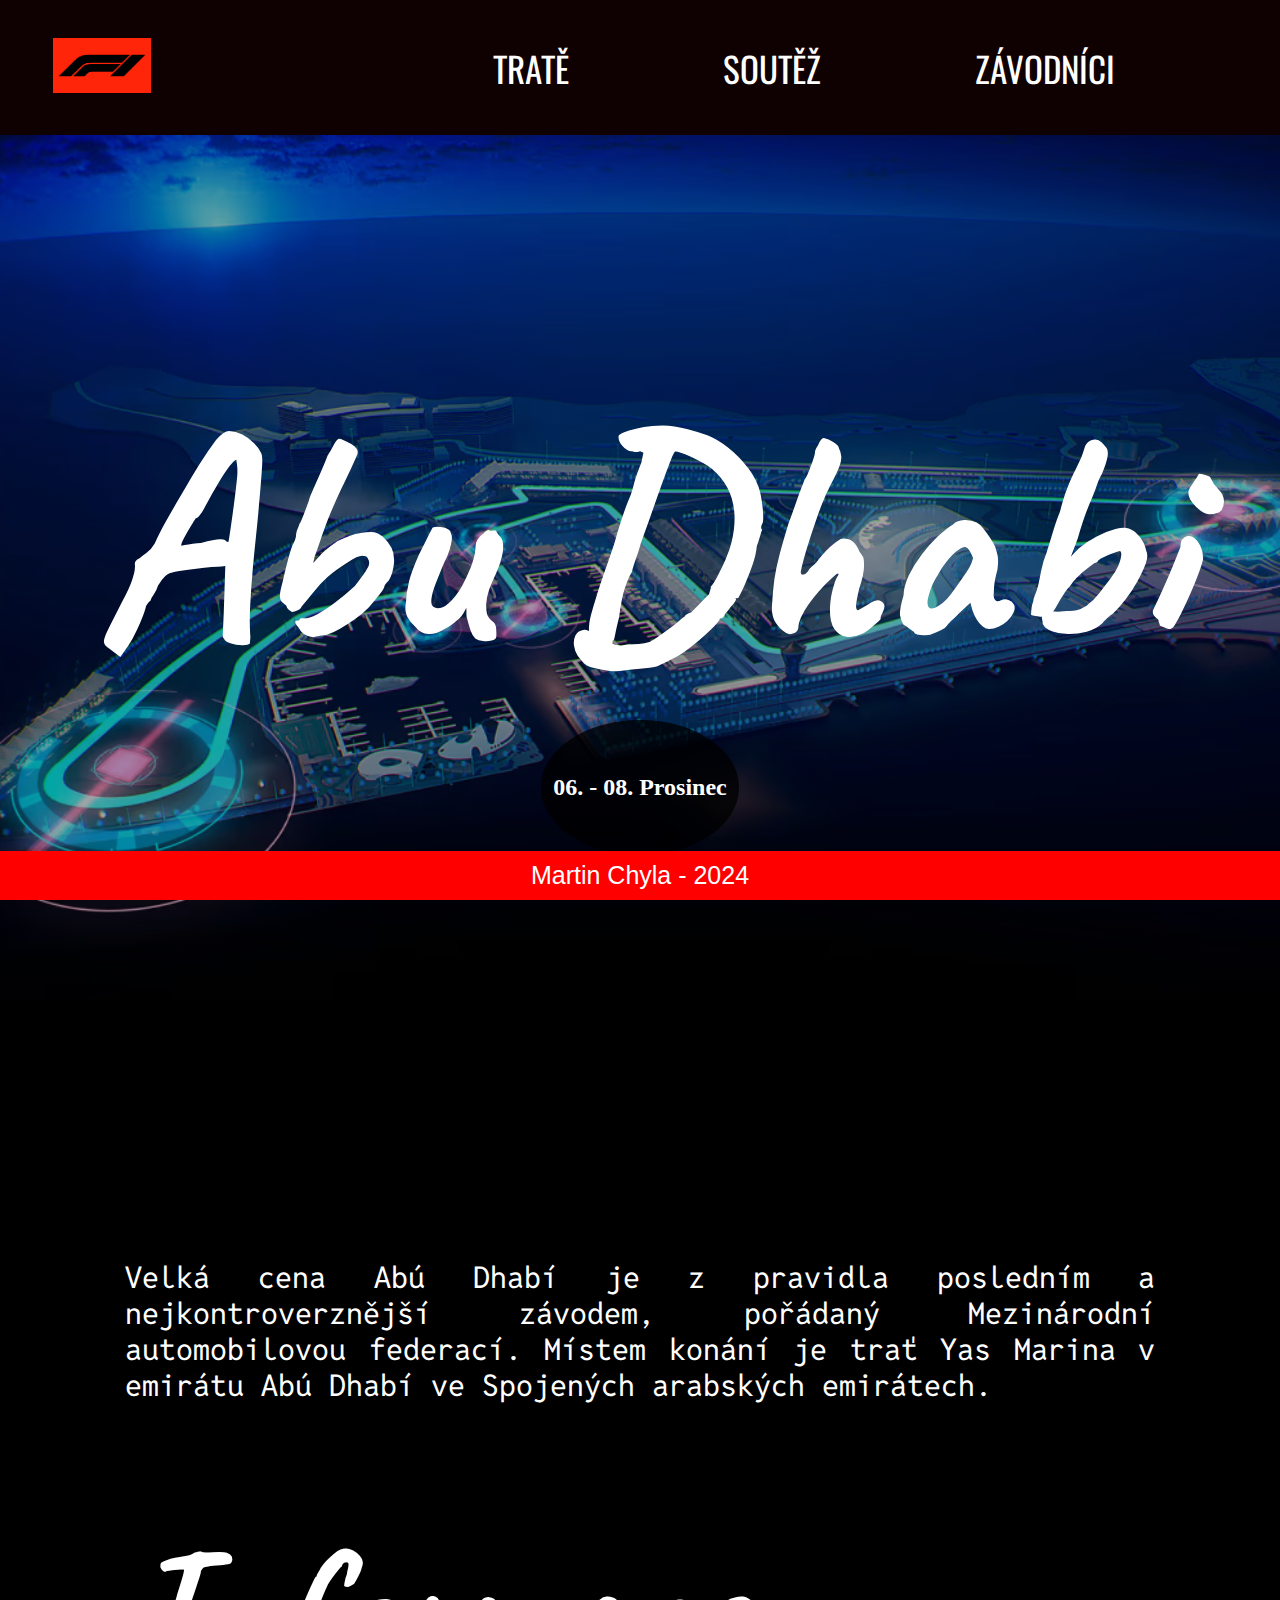
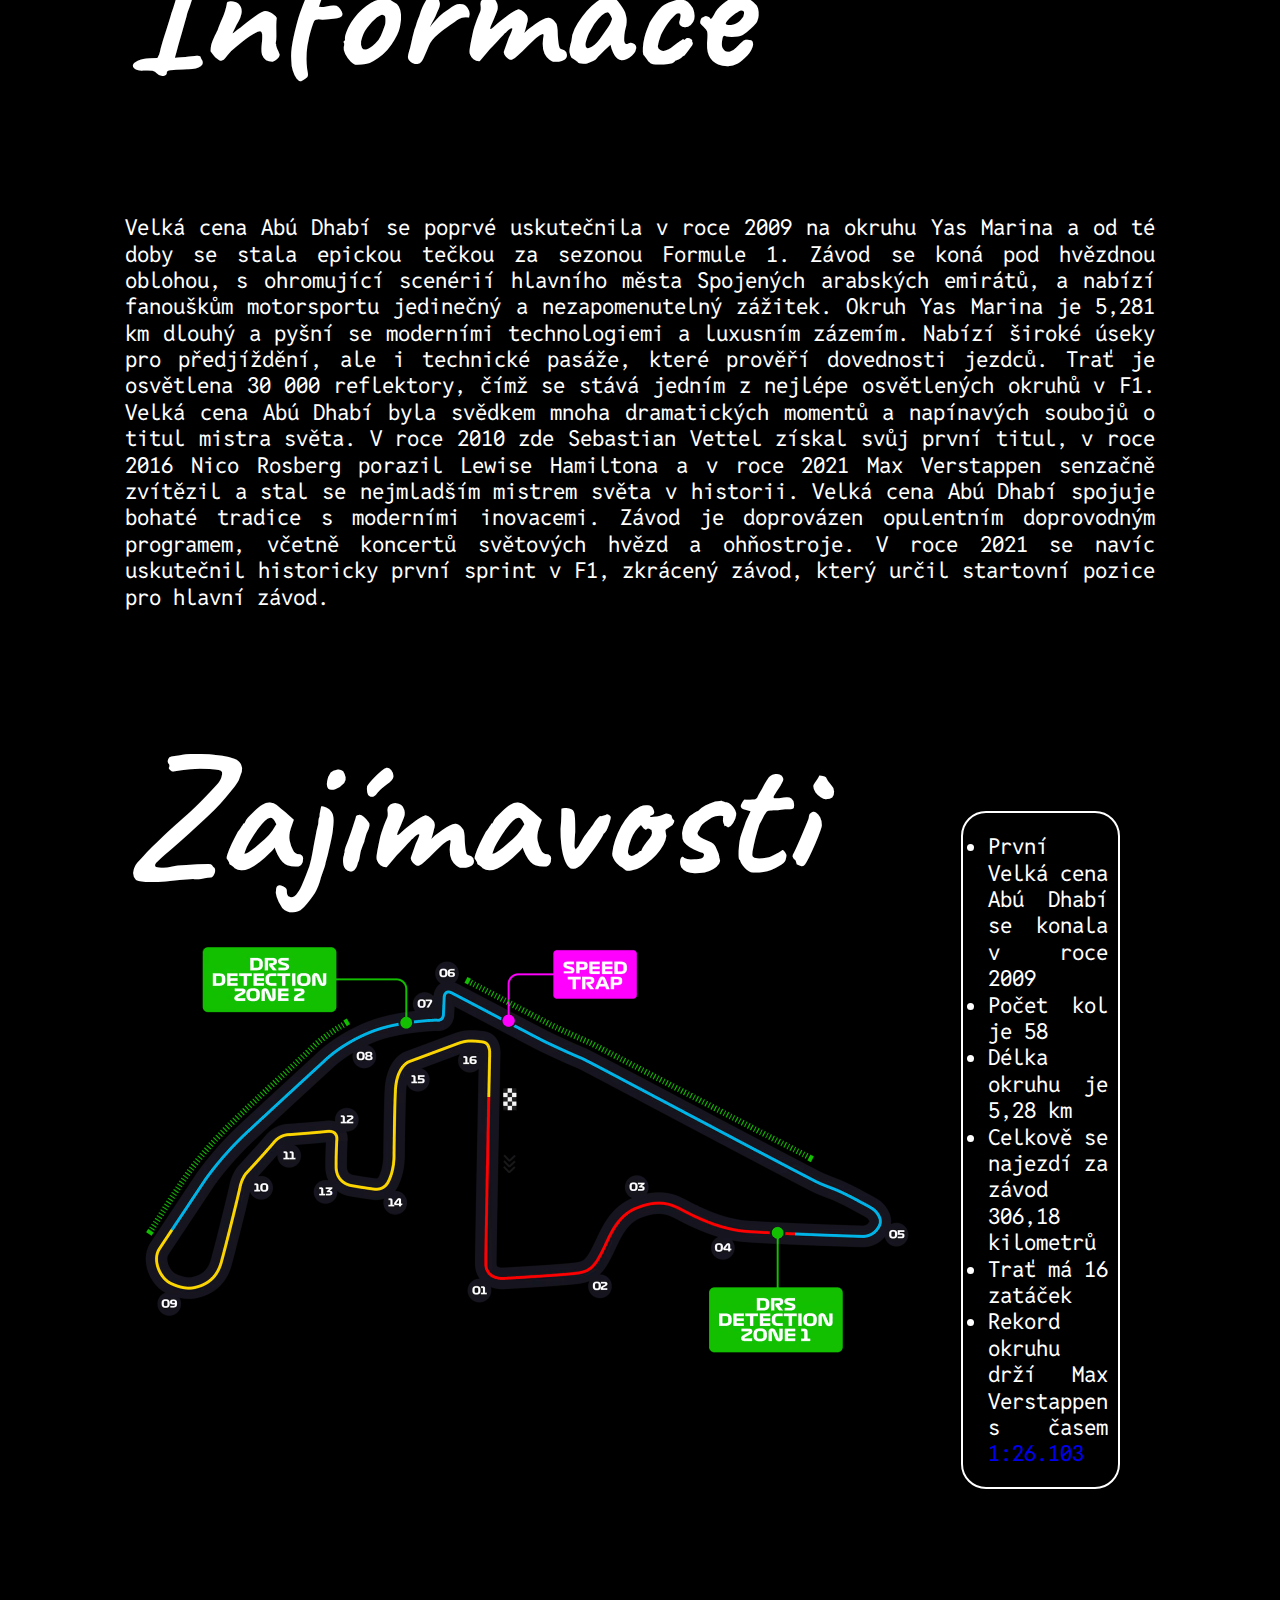
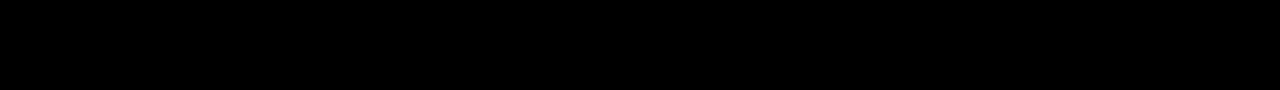
<file: chila/common/abudhabi/abu.html>
<!DOCTYPE html>
<html lang="cs">
    <head>
        <meta charset="UTF-8">
        <title>Abú Dhabí</title>
        <link rel="icon" type="image/x-icon" href="../../img/f1final.png">
        <link rel="stylesheet" href="../../css/style.css">
        <link rel="stylesheet" href="../../css/style-pro-trate.css">
        <link rel="stylesheet" href="./css/style-abu.css">
        <link rel="preconnect" href="https://fonts.googleapis.com">
        <link rel="preconnect" href="https://fonts.gstatic.com" crossorigin>
        <link href="https://fonts.googleapis.com/css2?family=Barlow+Condensed:ital,wght@0,100;0,200;0,300;0,400;0,500;0,600;0,700;0,800;0,900;1,100;1,200;1,300;1,400;1,500;1,600;1,700;1,800;1,900&family=Caveat:wght@700&family=Oswald:wght@700&family=Reddit+Mono:wght@200..900&display=swap" rel="stylesheet">
    </head>

    <body>
        <nav class="navbar">
            <div class="navdiv">
                <div class="logo">
                    <a href="../../index.html"><img src="../../img/f1final.png" alt="Formula 1 logo" class="logo"></a>
                </div>

                <ul>
                    <li><a href="../../common/trate/trate.html">Tratě</a></li>
                    <li><a href="../../common/soutez/soutez.html">Soutěž</a></li>
                    <li><a href="../../common/zavodnici/zavodnici.html">Závodníci</a></li>
                </ul>
            </div>
        </nav>



        <div class="sekce">
            <div class="fotka">
                <h1>Abu Dhabi</h1>
                <div class="kolco">
                    <div class="kolcoText">
                        <h2>06. - 08. Prosinec</h2>
                    </div>
                </div>
            </div>
        </div>  

        <div class="sekce1">
            <div class="texty">
                <blockquote>Velká cena Abú Dhabí je z pravidla posledním a nejkontroverznější závodem, pořádaný Mezinárodní automobilovou federací. Místem konání je trať Yas Marina v emirátu Abú Dhabí ve Spojených arabských emirátech.</blockquote>
                <h1>Informace</h1>
                <p>Velká cena Abú Dhabí se poprvé uskutečnila v roce 2009 na okruhu Yas Marina a od té doby se stala epickou tečkou za sezonou Formule 1. Závod se koná pod hvězdnou oblohou, s ohromující scenérií hlavního města Spojených arabských emirátů, a nabízí fanouškům motorsportu jedinečný a nezapomenutelný zážitek. Okruh Yas Marina je 5,281 km dlouhý a pyšní se moderními technologiemi a luxusním zázemím. Nabízí široké úseky pro předjíždění, ale i technické pasáže, které prověří dovednosti jezdců. Trať je osvětlena 30 000 reflektory, čímž se stává jedním z nejlépe osvětlených okruhů v F1. Velká cena Abú Dhabí byla svědkem mnoha dramatických momentů a napínavých soubojů o titul mistra světa. V roce 2010 zde Sebastian Vettel získal svůj první titul, v roce 2016 Nico Rosberg porazil Lewise Hamiltona a v roce 2021 Max Verstappen senzačně zvítězil a stal se nejmladším mistrem světa v historii. Velká cena Abú Dhabí spojuje bohaté tradice s moderními inovacemi. Závod je doprovázen opulentním doprovodným programem, včetně koncertů světových hvězd a ohňostroje. V roce 2021 se navíc uskutečnil historicky první sprint v F1, zkrácený závod, který určil startovní pozice pro hlavní závod.</p>
            </div>

            <div class="zajimavosti">
                <h1>Zajímavosti</h1>
                <div class="zajimavost">
                    <img src="./img/image.png" alt="Trať">
                    <ul>
                        <li>První Velká cena Abú Dhabí se konala v roce 2009</li>
                        <li>Počet kol je 58</li>
                        <li>Délka okruhu je 5,28 km</li>
                        <li>Celkově se najezdí za závod 306,18 kilometrů</li>
                        <li>Trať má 16 zatáček</li>
                        <li>Rekord okruhu drží Max Verstappen s časem <a href="https://www.formula1.com/en/video/onboard-max-verstappens-2023-pirelli-pole-position-award-lap-at-the-abu-dhabi-grand-prix.1783554852706532405">1:26.103</a></li>
                    </ul>
                </div>
            </div>
        </div>

        <footer>
            <p>Martin Chyla - 2024</p>
        </footer>

    </body>
</html>
</file>
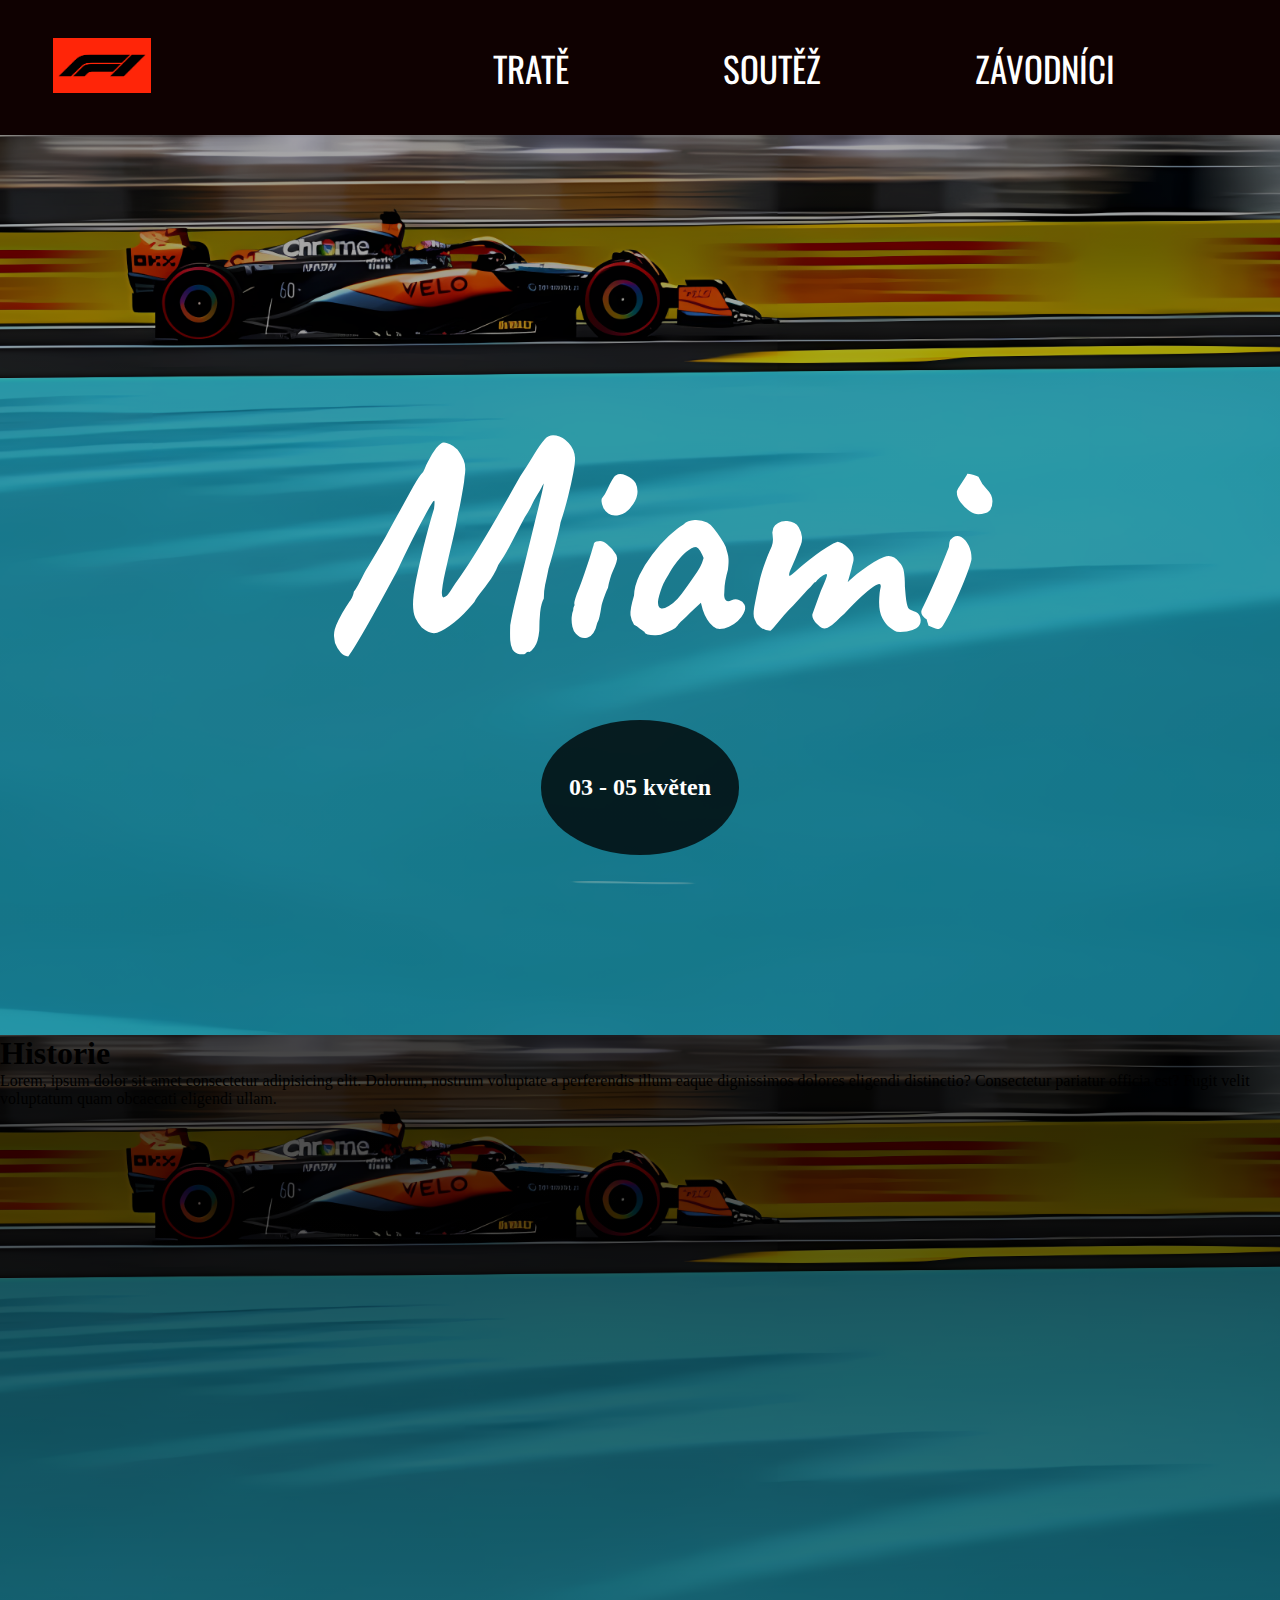
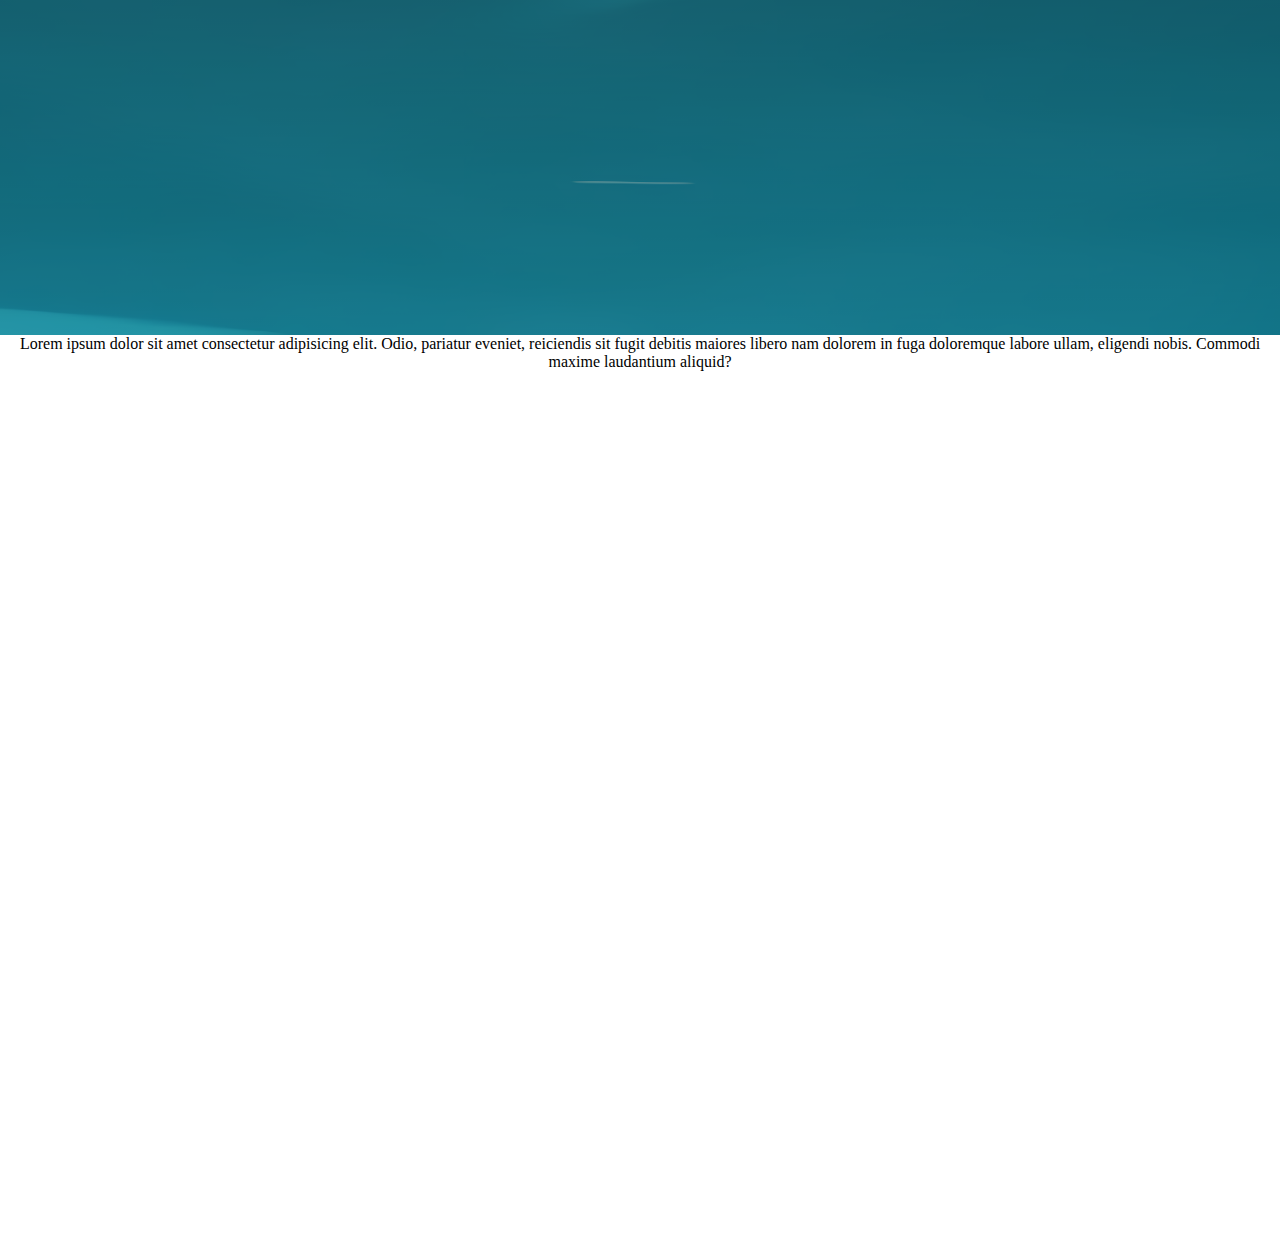
<file: chila/common/Miami/miami.html>
<!DOCTYPE html>
<html lang="cs">
    <head>
        <meta charset="UTF-8">
        <title>Miami</title>
        <link rel="stylesheet" href="/chila/css/style.css">
        <link rel="stylesheet" href="./css/style-miami.css">
        <link rel="preconnect" href="https://fonts.googleapis.com">
        <link rel="preconnect" href="https://fonts.gstatic.com" crossorigin>
        <link href="https://fonts.googleapis.com/css2?family=Barlow+Condensed:ital,wght@0,100;0,200;0,300;0,400;0,500;0,600;0,700;0,800;0,900;1,100;1,200;1,300;1,400;1,500;1,600;1,700;1,800;1,900&family=Caveat:wght@400..700&family=Oswald:wght@700&display=swap" rel="stylesheet">
    </head>

    <body>
        <nav class="navbar">
            <div class="navdiv">
                <div class="logo">
                    <a href="/chila/index.html"><img src="/chila/img/f1final.png" alt="Formula 1 logo" class="logo"></a>
                </div>

                <ul>
                    <li><a href="/chila/common/trate/trate.html">Tratě</a></li>
                    <li><a href="Soutěž">Soutěž</a></li>
                    <li><a href="Závodníci">Závodníci</a></li>
                </ul>
            </div>
        </nav>



        <div class="sekce">
            <div class="fotka">
                <h1>Miami</h1>
                <div class="kolco">
                    <div class="kolcoText">
                        <h2>03 - 05 květen</h2>
                    </div>
                </div>
            </div>
        </div>  

        <div class="sekce1">
            <h1 class="zobrazeni">Historie</h1>
            <p>Lorem, ipsum dolor sit amet consectetur adipisicing elit. Dolorum, nostrum voluptate a perferendis illum eaque dignissimos dolores eligendi distinctio? Consectetur pariatur officia est? Fugit velit voluptatum quam obcaecati eligendi ullam.</p>
        </div>

        <div class="sekce 2">
            <p>Lorem ipsum dolor sit amet consectetur adipisicing elit. Odio, pariatur eveniet, reiciendis sit fugit debitis maiores libero nam dolorem in fuga doloremque labore ullam, eligendi nobis. Commodi maxime laudantium aliquid?</p>
        </div>
    

    </body>
</html>
</file>
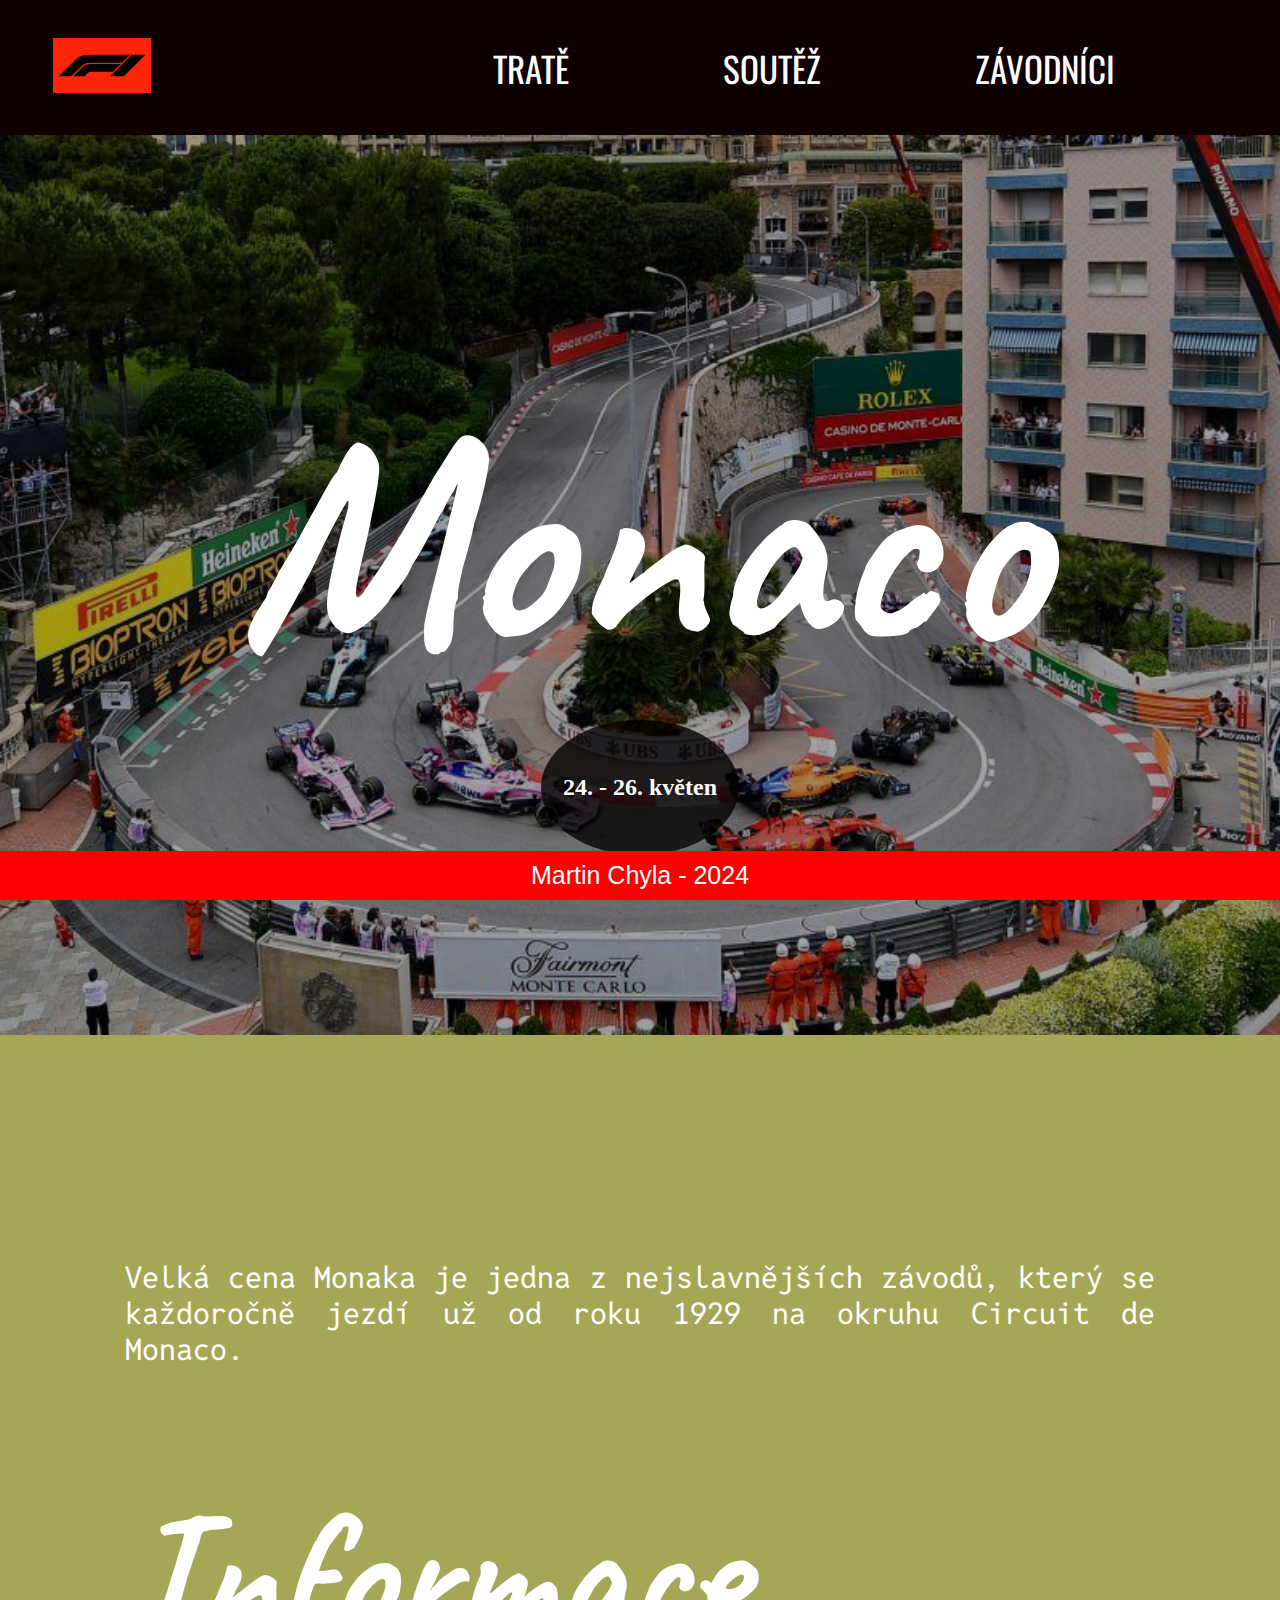
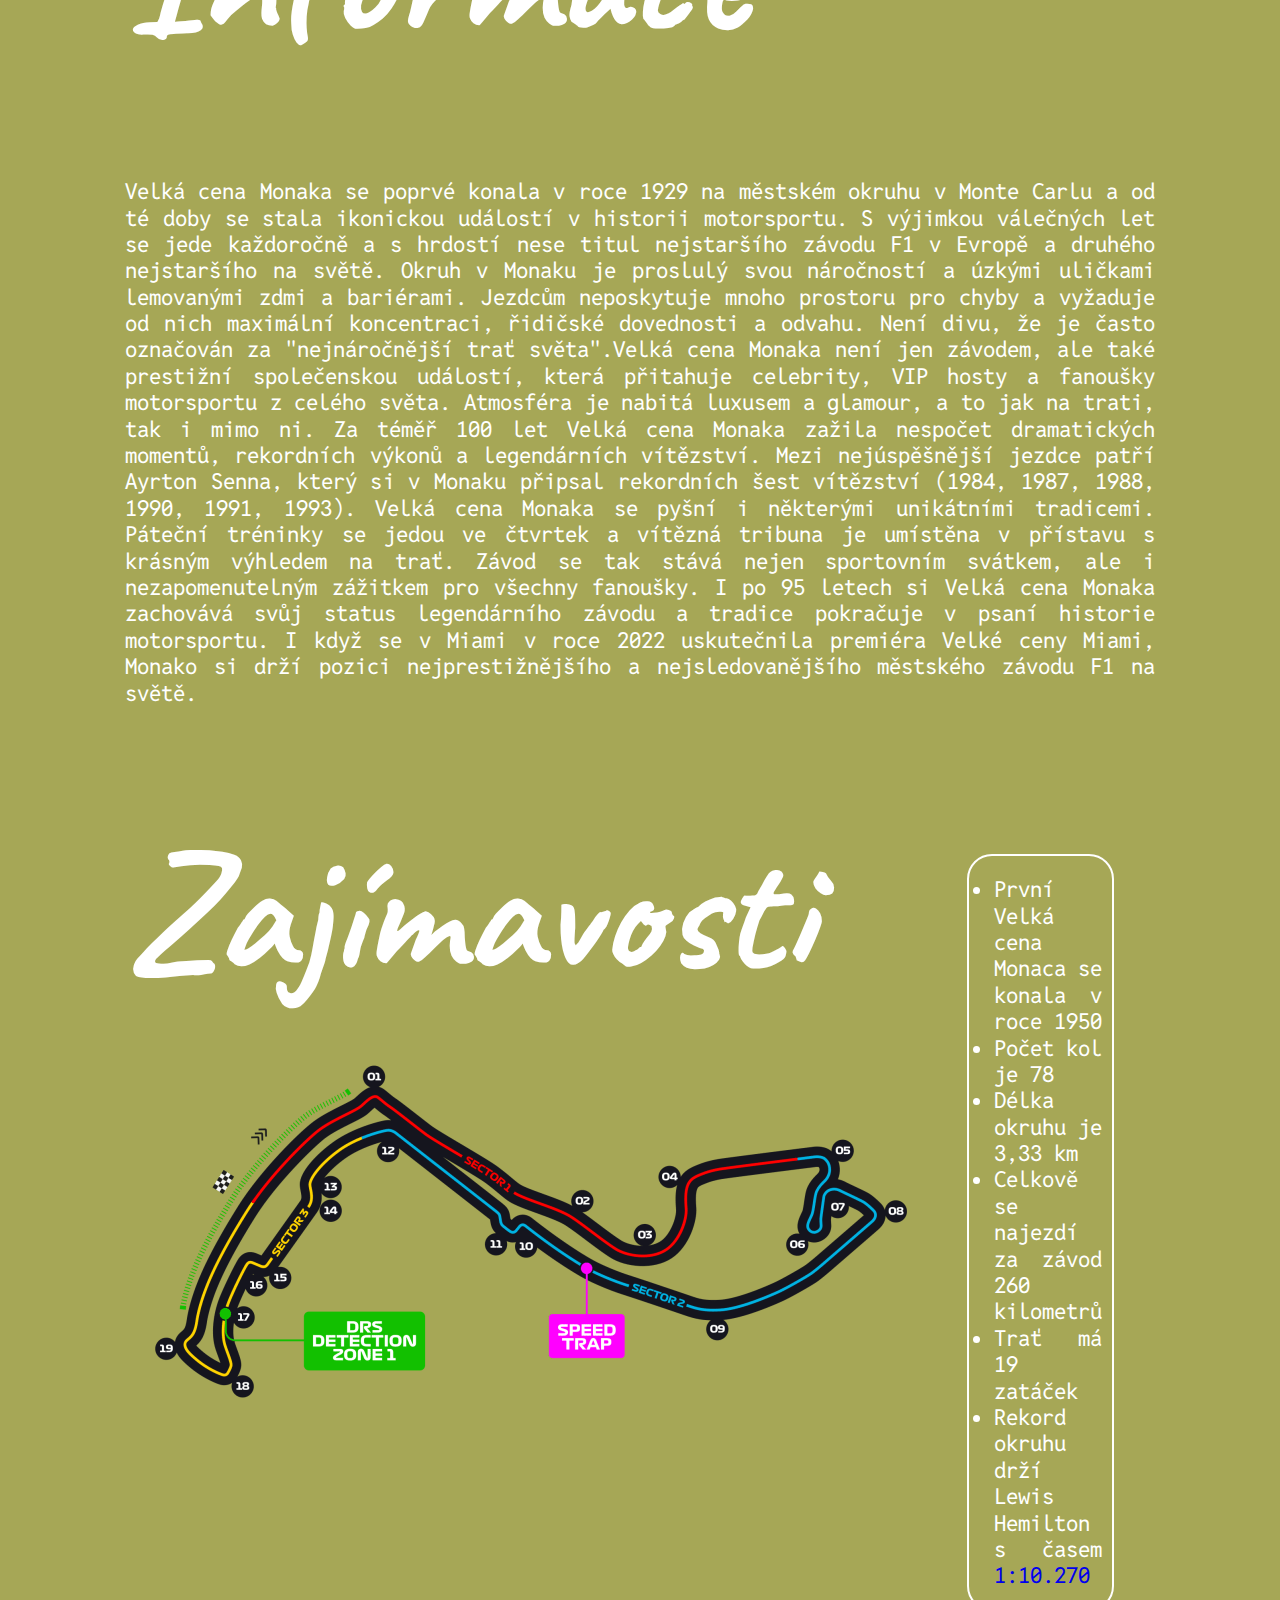
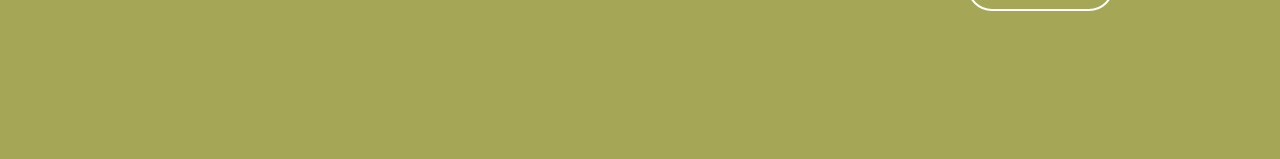
<file: chila/common/monaco/monaco.html>
<!DOCTYPE html>
<html lang="cs">
    <head>
        <meta charset="UTF-8">
        <title>Miami</title>
        <link rel="icon" type="image/x-icon" href="../../img/f1final.png">
        <link rel="stylesheet" href="../../css/style.css">
        <link rel="stylesheet" href="../../css/style-pro-trate.css">
        <link rel="stylesheet" href="./css/style-monaco.css">
        <link rel="preconnect" href="https://fonts.googleapis.com">
        <link rel="preconnect" href="https://fonts.gstatic.com" crossorigin>
        <link href="https://fonts.googleapis.com/css2?family=Barlow+Condensed:ital,wght@0,100;0,200;0,300;0,400;0,500;0,600;0,700;0,800;0,900;1,100;1,200;1,300;1,400;1,500;1,600;1,700;1,800;1,900&family=Caveat:wght@700&family=Oswald:wght@700&family=Reddit+Mono:wght@200..900&display=swap" rel="stylesheet">
    </head>

    <body>
        <nav class="navbar">
            <div class="navdiv">
                <div class="logo">
                    <a href="../../index.html"><img src="../../img/f1final.png" alt="Formula 1 logo" class="logo"></a>
                </div>

                <ul>
                    <li><a href="../../common/trate/trate.html">Tratě</a></li>
                    <li><a href="../../common/soutez/soutez.html">Soutěž</a></li>
                    <li><a href="../../common/zavodnici/zavodnici.html">Závodníci</a></li>
                </ul>
            </div>
        </nav>


        <div class="sekce">
            <div class="fotka">
                <h1>Monaco</h1>
                <div class="kolco">
                    <div class="kolcoText">
                        <h2>24. - 26. květen</h2>
                    </div>
                </div>
            </div>
        </div>  

        <div class="sekce1">
            <div class="texty">
                <blockquote>Velká cena Monaka je jedna z nejslavnějších závodů, který se každoročně jezdí už od roku 1929 na okruhu Circuit de Monaco.</blockquote>
                <h1>Informace</h1>
                <p>Velká cena Monaka se poprvé konala v roce 1929 na městském okruhu v Monte Carlu a od té doby se stala ikonickou událostí v historii motorsportu. S výjimkou válečných let se jede každoročně a s hrdostí nese titul nejstaršího závodu F1 v Evropě a druhého nejstaršího na světě. Okruh v Monaku je proslulý svou náročností a úzkými uličkami lemovanými zdmi a bariérami. Jezdcům neposkytuje mnoho prostoru pro chyby a vyžaduje od nich maximální koncentraci, řidičské dovednosti a odvahu. Není divu, že je často označován za "nejnáročnější trať světa".Velká cena Monaka není jen závodem, ale také prestižní společenskou událostí, která přitahuje celebrity, VIP hosty a fanoušky motorsportu z celého světa. Atmosféra je nabitá luxusem a glamour, a to jak na trati, tak i mimo ni. Za téměř 100 let Velká cena Monaka zažila nespočet dramatických momentů, rekordních výkonů a legendárních vítězství. Mezi nejúspěšnější jezdce patří Ayrton Senna, který si v Monaku připsal rekordních šest vítězství (1984, 1987, 1988, 1990, 1991, 1993). Velká cena Monaka se pyšní i některými unikátními tradicemi. Páteční tréninky se jedou ve čtvrtek a vítězná tribuna je umístěna v přístavu s krásným výhledem na trať. Závod se tak stává nejen sportovním svátkem, ale i nezapomenutelným zážitkem pro všechny fanoušky. I po 95 letech si Velká cena Monaka zachovává svůj status legendárního závodu a tradice pokračuje v psaní historie motorsportu. I když se v Miami v roce 2022 uskutečnila premiéra Velké ceny Miami, Monako si drží pozici nejprestižnějšího a nejsledovanějšího městského závodu F1 na světě.</p>
            </div>

            <div class="zajimavosti">
                <h1>Zajímavosti</h1>
                <div class="zajimavost">
                    <img src="./img/image.png" alt="Trať">
                    <ul>
                        <li>První Velká cena Monaca se konala v roce 1950</li>
                        <li>Počet kol je 78</li>
                        <li>Délka okruhu je 3,33 km</li>
                        <li>Celkově se najezdí za závod 260 kilometrů</li>
                        <li>Trať má 19 zatáček</li>
                        <li>Rekord okruhu drží Lewis Hemilton s časem <a href="https://www.formula1.com/en/latest/article/watch-go-onboard-with-leclerc-as-he-surges-to-home-pole-position-in-monaco.33XV1FTK1n2tQCSMSDxog8">1:10.270</a></li>
                    </ul>
                </div>
            </div>
        </div>

        <footer>
            <p>Martin Chyla - 2024</p>
        </footer>

    </body>
</html>
</file>
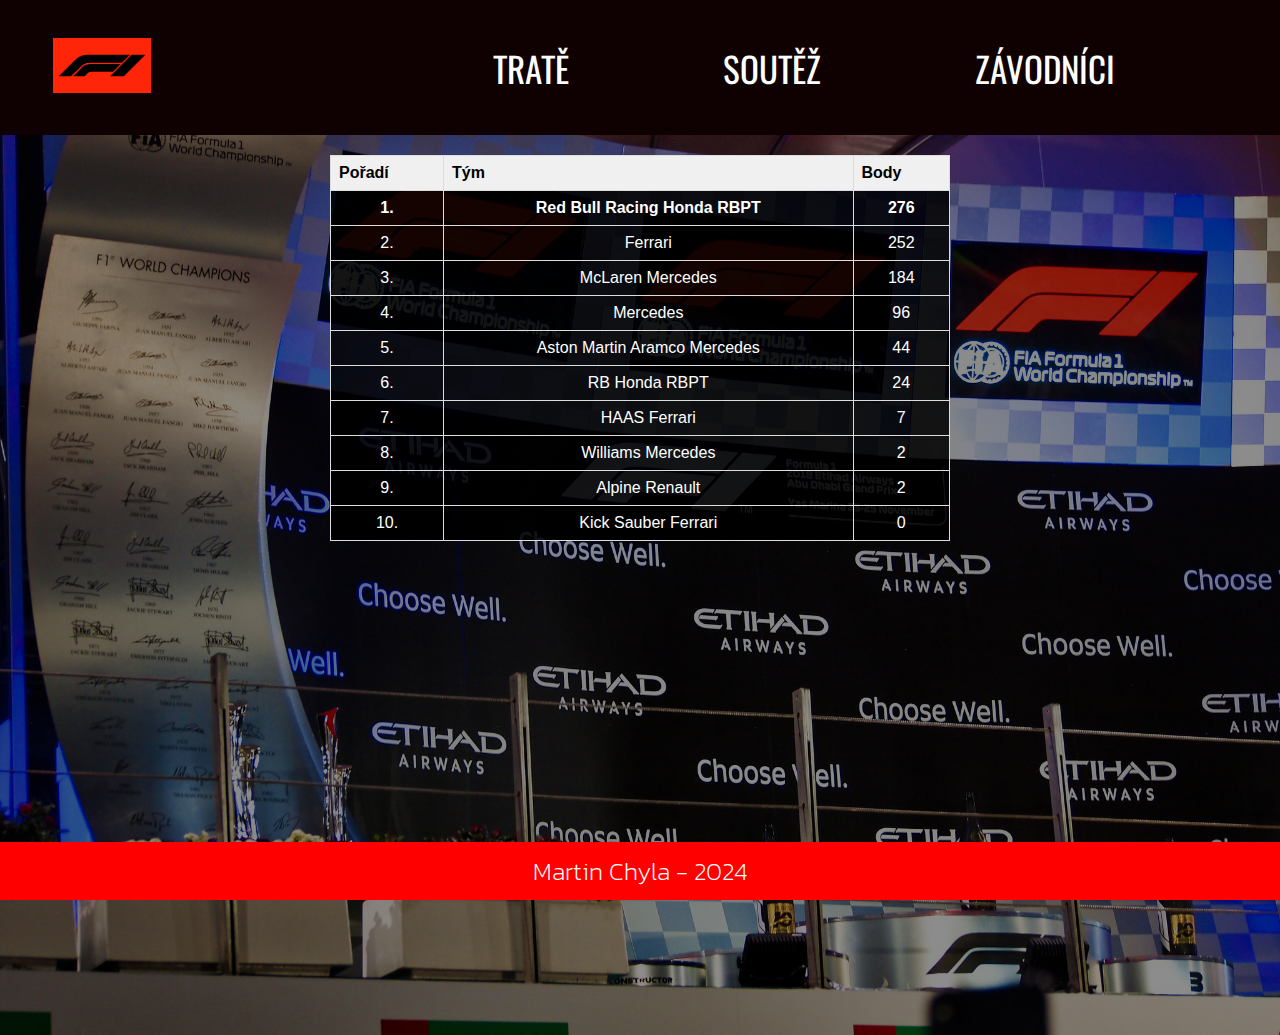
<file: chila/common/soutez/soutez.html>
<!DOCTYPE html>
<html lang="cs">
    <head>
        <meta charset="UTF-8">
        <title>Soutěž</title>
        <link rel="icon" type="image/x-icon" href="../../img/f1final.png">
        <link rel="stylesheet" href="../../css/style.css">
        <link rel="stylesheet" href="./css/style-soutez.css">
        <link rel="preconnect" href="https://fonts.googleapis.com">
        <link rel="preconnect" href="https://fonts.gstatic.com" crossorigin>
        <link href="https://fonts.googleapis.com/css2?family=Kanit:ital,wght@0,100;0,200;0,300;0,400;0,500;0,600;0,700;0,800;0,900;1,100;1,200;1,300;1,400;1,500;1,600;1,700;1,800;1,900&display=swap" rel="stylesheet">
        <link href="https://fonts.googleapis.com/css2?family=Oswald:wght@200..700&display=swap" rel="stylesheet">
        <link rel="stylesheet" href="https://cdnjs.cloudflare.com/ajax/libs/font-awesome/4.7.0/css/font-awesome.min.css"> 
        <script src="https://kit.fontawsome.com/5e5699db9f.js" crossorigin="anonymous"></script>
    </head>

    <body>

        <nav class="navbar">
            <div class="navdiv">
                <div class="logo">
                    <a href="../../index.html"><img src="../../img/f1final.png" alt="Formula 1" class="logo"></a>
                </div>

                <ul>
                    <li><a href="../../common/trate/trate.html">Tratě</a></li>
                    <li><a href="../../common/soutez/soutez.html">Soutěž</a></li>
                    <li><a href="../../common/zavodnici/zavodnici.html">Závodníci</a></li>
                </ul>
            </div>
        </nav>
        <div class="fotka">

            <table>
                <thead>
                    <tr>
                        <th scope="col">Pořadí</th>
                        <th scope="col">Tým</th>
                        <th scope="col">Body</th>
                    </tr>
                </thead>
                <tbody>
                    <tr class="prvni">
                        <td>1.</td>
                        <td>Red Bull Racing Honda RBPT</td>
                        <td>276</td>
                    </tr>
                    <tr>
                        <td>2.</td>
                        <td>Ferrari</td>
                        <td>252</td>
                    </tr>
                    <tr>
                        <td>3.</td>
                        <td>McLaren Mercedes</td>
                        <td>184</td>
                    </tr>
                    <tr>
                        <td>4.</td>
                        <td>Mercedes</td>
                        <td>96</td>
                    </tr>
                    <tr>
                        <td>5.</td>
                        <td>Aston Martin Aramco Mercedes</td>
                        <td>44</td>
                    </tr>
                    <tr>
                        <td>6.</td>
                        <td>RB Honda RBPT</td>
                        <td>24</td>
                    </tr>
                    <tr>
                        <td>7.</td>
                        <td>HAAS Ferrari</td>
                        <td>7</td>
                    </tr>
                    <tr>
                        <td>8.</td>
                        <td>Williams Mercedes</td>
                        <td>2</td>
                    </tr>
                    <tr>
                        <td>9.</td>
                        <td>Alpine Renault</td>
                        <td>2</td>
                    </tr>
                    <tr>
                        <td>10.</td>
                        <td>Kick Sauber Ferrari</td>
                        <td>0</td>
                    </tr>
                </tbody>
            </table>
        </div>

        <footer>
            <p>Martin Chyla - 2024</p>
        </footer>

    </body>
</html>
</file>
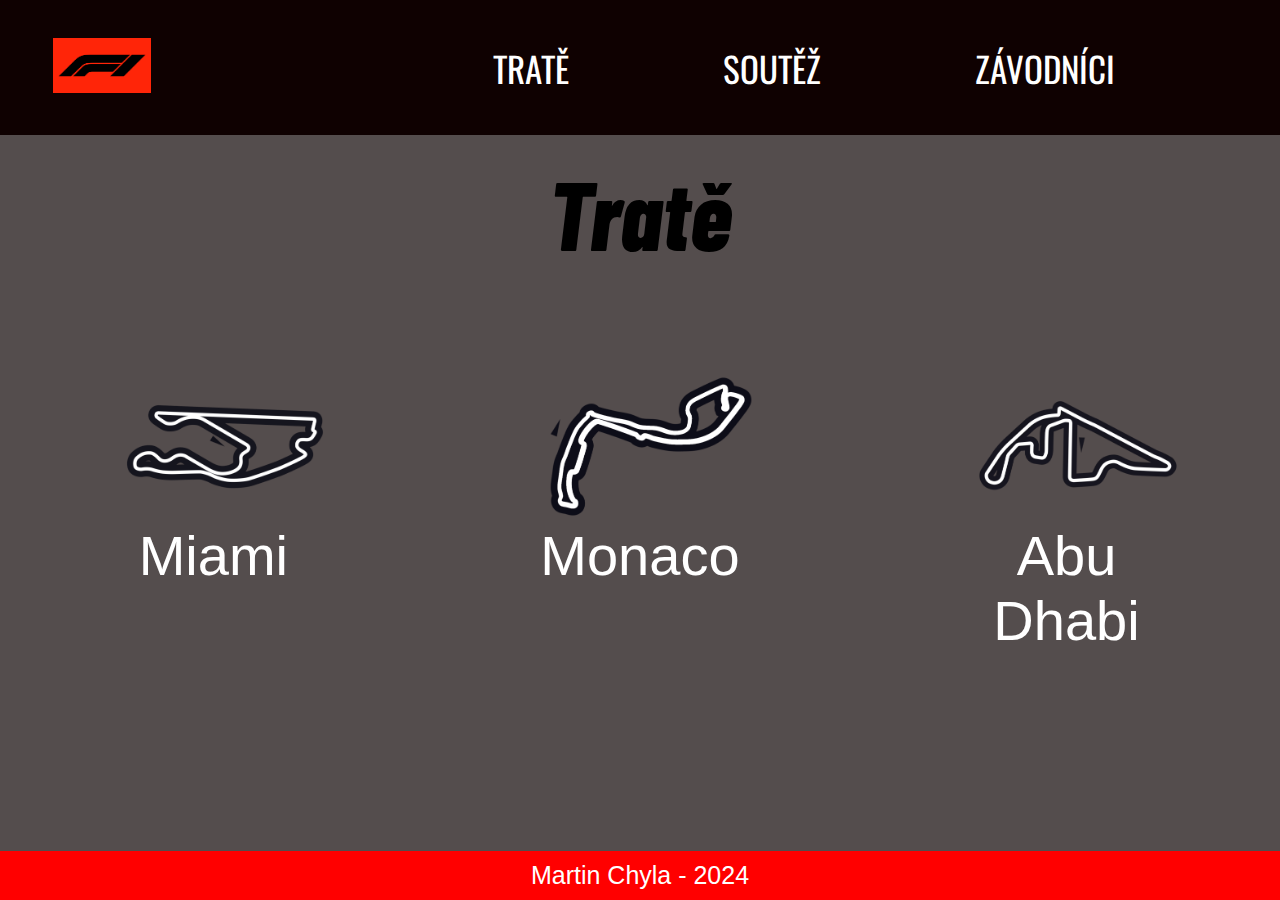
<file: chila/common/trate/trate.html>
<!DOCTYPE html>
<html lang="cs">
    <head>
        <meta charset="UTF-8">
        <title>Tratě</title>
        <link rel="icon" type="image/x-icon" href="../../img/f1final.png">
        <link rel="stylesheet" href="../../css/style.css">
        <link rel="stylesheet" href="./css/style-trate.css">
        <link rel="preconnect" href="https://fonts.googleapis.com">
        <link rel="preconnect" href="https://fonts.gstatic.com" crossorigin>
        <link href="https://fonts.googleapis.com/css2?family=Barlow+Condensed:ital,wght@0,100;0,200;0,300;0,400;0,500;0,600;0,700;0,800;0,900;1,100;1,200;1,300;1,400;1,500;1,600;1,700;1,800;1,900&family=Caveat:wght@700&family=Oswald:wght@700&family=Reddit+Mono&display=swap" rel="stylesheet">
        <script src="https://kit.fontawsome.com/5e5699db9f.js" crossorigin="anonymous"></script>
    </head>

    <body>
        <nav class="navbar">
            <div class="navdiv">
                <div class="logo">
                    <a href="../../index.html"><img src="../../img/f1final.png" alt="Formula 1" class="logo"></a>
                </div>

                <ul>
                    <li><a href="../../common/trate/trate.html">Tratě</a></li>
                    <li><a href="../../common/soutez/soutez.html">Soutěž</a></li>
                    <li><a href="../../common/zavodnici/zavodnici.html">Závodníci</a></li>
                </ul>
            </div>
        </nav>

            <h1>Tratě</h1>

        <div class="clearfix">
            <div class="trat miami">
                <a href="../../common/miami/miami.html"><img src="./img/tratmiami.png" alt="Miami"></a>
                <h1>
                    <a href="../../common/miami/miami.html">Miami</a>
                </h1>
            </div>
            <div class="trat monaco">
                <a href="../../common/monaco/monaco.html"><img src="./img/Moncoco.png" alt="Monaco"></a>
                <h1>
                    <a href="../../common/monaco/monaco.html">Monaco</a>
                </h1>
            </div>
            <div class="trat abu">
                <a href="../../common/abudhabi/abu.html"><img src="./img/abudhabi.avif" alt="Abu Dhabi"></a>
                <h1>
                    <a href="../../common/abudhabi/abu.html">Abu Dhabi</a>
                </h1>
            </div>
        </div>

        
        <footer>
            <p>Martin Chyla - 2024</p>
        </footer>

    </body>
</html>
</file>
<file: chila/css/style.css>
*{
    margin: 0;
    padding: 0;
    text-decoration: none;
    box-sizing: border-box;
}

.fotka{
    width: auto;
    height: 100vh;
    background-image: linear-gradient(rgba(0, 0, 0, 0.457),rgba(0,0,0,0.35)), url(../../img/mianfoto.jpg);
    background-size: cover;
    background-position: center;
    z-index: -2;
}
#video {
    width: 100vw;
    height: 100vh;
    object-fit: cover;
    position: fixed;
    left: 0;
    right: 0;
    top: 0;
    bottom: 0;
    z-index: -1;
}
.navbar{
    background-color: rgb(15, 1, 1);
    padding: 0 15px;
    z-index: 2;
}
.navdiv{
    display: flex;
    align-items: center;
    justify-content: space-between;
    z-index: 2;
}
.logo {
    width: 28%;
    height: auto;
    margin: 19px;
    cursor: pointer
}

.navdiv ul li {
    list-style-type: none;
    display: inline-block;
}

.navdiv ul li a {
    color: white;
    font-size: 70%;
    text-transform: uppercase;
    margin-right: 150px;
    font-family: "Oswald", sans-serif;
    font-weight: 400;
    font-style: normal;
    font-size: 35px;

}

.navdiv ul li a { /* Animace */
    background: 
        linear-gradient(to right, rgba(100, 200, 200, 0), rgba(100, 200, 200, 0)),
        linear-gradient(to right, #FF2508, #B71A06, #FF2508 /* #B71A06 #FF2508 #F56912 #1D3461, #1F487*/ );
    background-size: 100% 0.1em, 0 0.1em;
    background-position: 100% 100%, 0 100%;
    background-repeat: no-repeat;
    transition: background-size 500ms;
}

.navdiv ul li a:hover,.navdiv ul li a:focus {
  background-size: 0 0.1em, 100% 0.1em;
}

.clearfix {
    clear: both;
    content: "";
    display: table;
}

.text{
    color: white;
    text-align: center;
    padding-top: 250px;
    font-family: "Kanit", sans-serif;
    font-weight: 200;
    font-style: normal;
    font-size: 50px;
    z-index: 3;
}

footer {
    position: fixed;
    z-index: 3;
    bottom: 0;
    width: 100%;
    background-color: red;
    color: white;
    text-align: center;
    padding: 10px;
    font-family: "Kanit", sans-serif;
    font-weight: 200;
    font-style: normal;
    font-size: 25px;
}
.kolco{
    background: #000000c5;
    border-radius: 50%;
    color: #ffffff;
    height: 8.4em;
    position: relative;
    width: 12.4em;
    margin: 0 auto;
    display: flex;
    justify-content: center;
    align-items: center;
}
.kolcotText {
    margin: 0.75em;
    text-align: center;
    font-family: "Reddit Mono", monospace;
    font-weight: 400;
    font-style: normal;
}

/*
.logo{
    width: 15%;
    height: auto;
    cursor: pointer;
    border-radius: 1%;
}

.logo:hover{  glow up effect 
    color: #ff2508;
    background-color: rgba(0,0,0,0.0);
    box-shadow: 0 0 1500px #ff2508;
    transition: 0.5s;
}

.logo:hover::after{
    width: 100%;

}
/*
</file>
<file: chila/css/style-pro-trate.css>
.fotka{
    width: auto;
    height: 100vh;
    background-size: cover;
    background-position: center;
}
.sekce {
    height: 100vh;
    width: 100%;
    position: relative;
    padding: 0;
    text-align: center;
    overflow: hidden;
    justify-content: center;
    align-items: center;
}
.sekce .fotka h1{
    font-size: 300px;
    color: white;
    font-family: "Caveat", sans-serif;
    font-weight: 700;
    padding-top: 225px;
    line-height: 1.2;
    margin: 0;
}
.sekce1{
    background-size: cover;
    background-position: center;
    width: auto;
    height: 100vh;
    padding: 125px; /* -- Main šířka stránky-- */
}
.sekce1 .texty h1{
    font-size: 175px;
    color: white;
    font-family: "Caveat", sans-serif;
    font-weight: 700;
    padding-top: 100px;
    line-height: 1.2;
    margin: 0;
}
.sekce1 .texty p{
    font-size: 22px;
    color: white;
    padding-top: 100px;
    line-height: 1.2;
    margin: 0;
    text-align: justify;
    font-family: "Reddit Mono", monospace;
    font-weight: 400;
    font-style: normal;
}
.sekce1 .texty blockquote{
    font-size: 30px;
    color: white;
    padding-top: 100px;
    line-height: 1.2;
    margin: 0;
    text-align: justify;
    font-family: "Reddit Mono", monospace;
    font-weight: 400;
    font-style: normal;
}
.zajimavosti{
    display: flex;
    position: relative;
}
.zajimavosti ul{
    list-style-type: circle;
    margin-right: 20px;
    width: 100%;
    padding-left: 100px;
    padding-top: 50px;
}

.zajimavosti li{
    font-size: 22px;
    color: white;
    line-height: 1.2;
    margin: 0;
    text-align: justify;
    font-family: "Reddit Mono", monospace;
    font-weight: 400;
    font-style: normal;
}
.zajimavost{
    display: flex;
    justify-content: center;
    align-items: center;
    width: 100%;
    height: 117vh;
    position: relative;
    padding: 100px;
    text-align: justify;
    overflow: hidden;
}
.zajimavost ul{
    border: 2px solid white;
    border-radius: 25px;
    list-style-type: disc;
    padding: 20px 10px 20px 25px;
}
.zajimavost li{
    font-size: 22px;
    color: white;
    line-height: 1.2;
    margin: 0;
    text-align: justify;
    font-family: "Reddit Mono", monospace;
    font-weight: 400;
    font-style: normal;
    
}
.zajimavosti h1{
    font-size: 175px;
    color: white;
    font-family: "Caveat", sans-serif;
    font-weight: 700;
    padding-top: 100px;
    line-height: 1.2;
    margin: 0;
    position: absolute;
    left: 0;
    top: 0;
    z-index: 2;
}
.zajimavost img{
    padding-right: 50px;
}
</file>
<file: chila/common/abudhabi/css/style-abu.css>
body{
    background: rgb(0,0,0);
    z-index: 0;
}
.fotka{
    background-image: linear-gradient(rgba(0,0,0,0.35),rgba(0,0,0,0.35)), url(../img/YMC-New-Track-A.avif);
}
.sekce1{
    background: rgb(0,0,0);
}

.zajimavost{
    display: flex;
    justify-content: center;
    align-items: center;
    width: 100%;
    height: 120vh;
    position: relative;
    padding: 100;
    text-align: justify;
    overflow: hidden;
}
</file>
<file: chila/common/Miami/css/style-miami.css>
html {
    scroll-behavior: smooth;
  }

.fotka{
    width: auto;
    height: 100vh;
    background-image: linear-gradient(rgba(0,0,0,0.35),rgba(0,0,0,0.35)), url(/chila/common/Miami/img/upscale/_129625142_gettyimages-1487990345_upscayl_4x_realesrgan-x4plus-anime.png);
    background-size: cover;
    background-position: center;
}
.sekce {
    height: 100vh;
    width: 100%;
    position: relative;
    padding: 0;
    text-align: center;
    overflow: hidden;
    justify-content: center;
    align-items: center;
}
.sekce .fotka h1{
    font-size: 300px;
    color: white;
    font-family: "Caveat", sans-serif;
    font-optical-sizing: auto;
    font-weight: 700;
    font-style:  bold;
    padding-top: 225px;
    line-height: 1.2;
    margin: 0;
}

.kolco{
    background: #000000c5;
    border-radius: 50%;
    color: #ffffff;
    height: 8.4em;
    position: relative;
    width: 12.4em;
    margin: 0 auto;
    display: flex;
    justify-content: center;
    align-items: center;
}
.kolcotText {
    hyphens: auto;
    margin: 0.75em;
    text-align: center;
}
.sekce1{
    background-image: linear-gradient(rgba(0, 0, 0, 0.733),rgba(0,0,0,0.35)), url(/chila/common/Miami/img/upscale/_129625142_gettyimages-1487990345_upscayl_4x_realesrgan-x4plus-anime.png);
    background-size: cover;
    background-position: center;
    width: auto;
    height: 100vh;
}
</file>
<file: chila/common/monaco/css/style-monaco.css>
body{
    background-color: #A6A756;
    z-index: 0;
}

.fotka{
    background-image: linear-gradient(rgba(0,0,0,0.35),rgba(0,0,0,0.35)), url(../img/image.jpeg);
}
.sekce1{
    background-color: #A6A756;
}
</file>
<file: chila/common/soutez/css/style-soutez.css>
.fotka{
    background-image: linear-gradient(rgba(0,0,0,0.45),rgba(0,0,0,0.45)), url(../img/46126902471_632e261ca6_k.jpg);
    padding: 20px;
}

table {
    font-family: Arial, sans-serif;
    border-collapse: collapse;
    padding: 100px 100px 100px 100px;
    margin: auto;
    width: 50%;
}
th {
    background-color: #f0f0f0;
    color: black;
}
tr, td {
    background-color: rgba(0, 0, 0, 0.511);
}
.prvni {
    font-weight: bold;
}
th, td {
    border: 1px solid #dddddd;
    text-align: left;
    padding: 8px;
    color: white;
    background-color: rgba(0, 0, 0, 0.70);
}
th {
    background-color: #f0f0f0;
    color: black;
}
.prvni {
    font-weight: bold;
}
td{
    text-align: center;
}
</file>
<file: chila/common/trate/css/style-trate.css>
body {
    background-color: rgb(84, 77, 77);
}

h1{
    padding-top: 20px;
    font-family: "Barlow Condensed", sans-serif;
    font-weight: 800;
    font-style: italic;
    text-align: center;
    font-size: 600%;
}

.trat{
    width: 33.33%;
    float: left;
    padding: 100px;
}

.trat img   {
    width: 100%;
    float: right;
    margin-left: 35.6px;

}

.trat h1{
    font-size: 350%;
    font-family: "Kanit", sans-serif;
    font-weight: 200;
    font-style: normal;
}
.trat h1 a{
    color: white;
    text-decoration: none;

}

.trat img{
    width: 90%;
    height: 90%;
    box-sizing: border-box;
    transition: .5s;
    cursor: pointer;
}
.trat img:hover{
    transform: scale(1.1);

}
.trat img:active{
    transform: scale(1.2);
}
</file>
